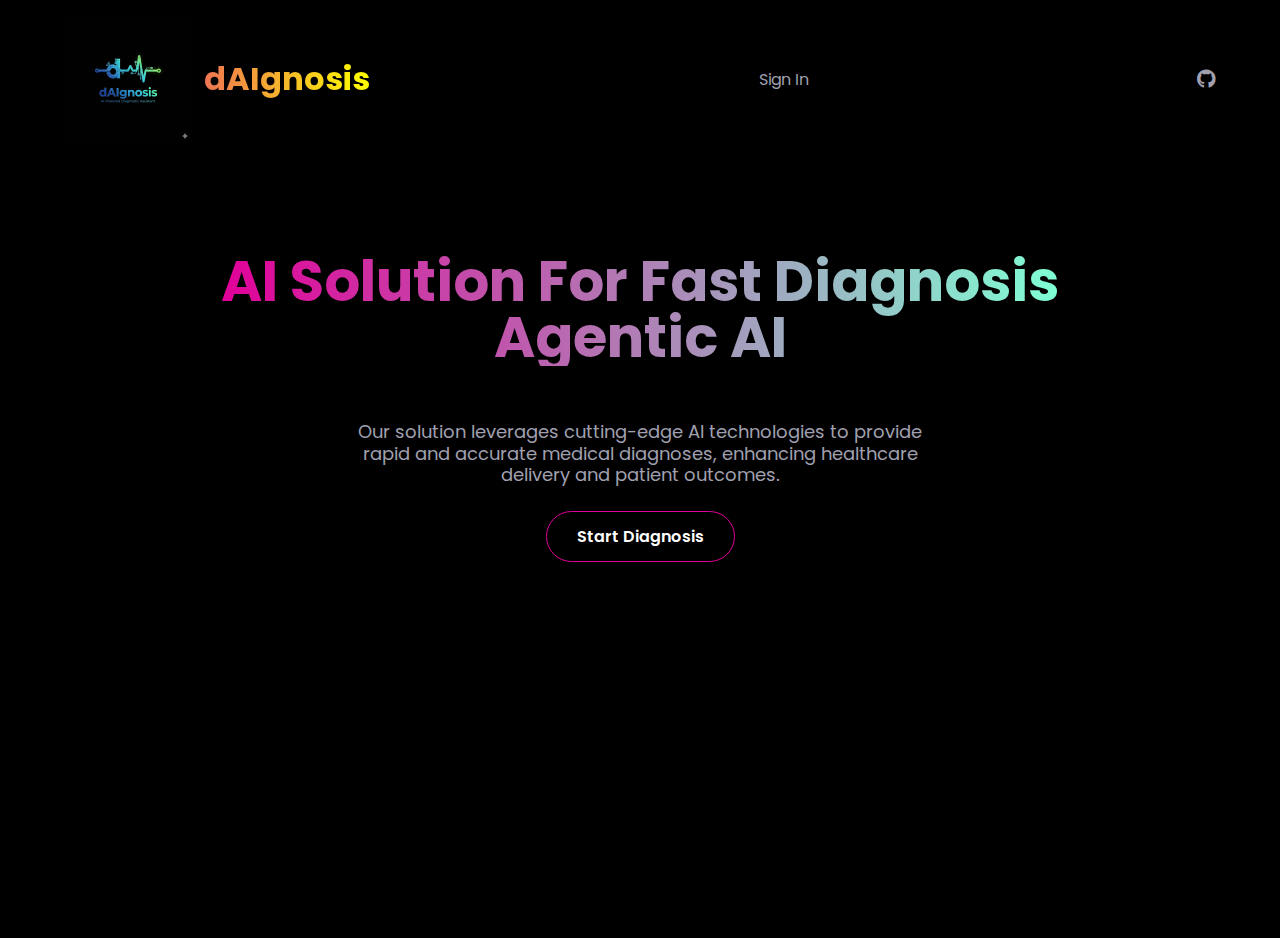
<file: ui/index.html>
<!DOCTYPE html>
<html lang="en">
<head>
    <meta charset="UTF-8">
    <meta name="viewport" content="width=device-width, initial-scale=1.0">
    <title>dAIgnosis - AI Solution For Fast & Accurate Diagnosis</title>
    
    <link rel="icon" type="image/png" href="images/logo-new.png">
    
    <link rel="preconnect" href="https://fonts.googleapis.com">
    <link rel="preconnect" href="https://fonts.gstatic.com" crossorigin>
    <link href="https://fonts.googleapis.com/css2?family=Poppins:wght@400;600;700&display=swap" rel="stylesheet">
    
    <link rel="stylesheet" href="https://cdnjs.cloudflare.com/ajax/libs/font-awesome/6.5.2/css/all.min.css">
    
    <link rel="stylesheet" href="styles.css">
</head>
<body>

    <div class="container">
        <header>
            <nav>
                <a href="#" class="logo">
                    <img src="images/logo-new.png" alt="dAIgnosis logo" class="logo-icon">
                    dAIgnosis
                </a>
                <ul class="nav-links">
                    <li><a href="#">Sign In</a></li>
                </ul>
                <div class="social-icons">
                    <a href="https://github.com/Hardik416/dAIgnosis" aria-label="GitHub"><i class="fab fa-github"></i></a>
                </div>
            </nav>
        </header>

        <main class="hero">
            <h1>
                <span class="highlight">AI Solution For Fast Diagnosis</span>
                Agentic AI
            </h1>
            <p>
                Our solution leverages cutting-edge AI technologies to provide rapid and accurate medical diagnoses, enhancing healthcare delivery and patient outcomes.
            </p>
            <div class="cta-buttons">
                <a href="diagnosis.html" class="btn btn-primary">Start Diagnosis</a>
            </div>
        </main>
    </div>

</body>
</html>
</file>
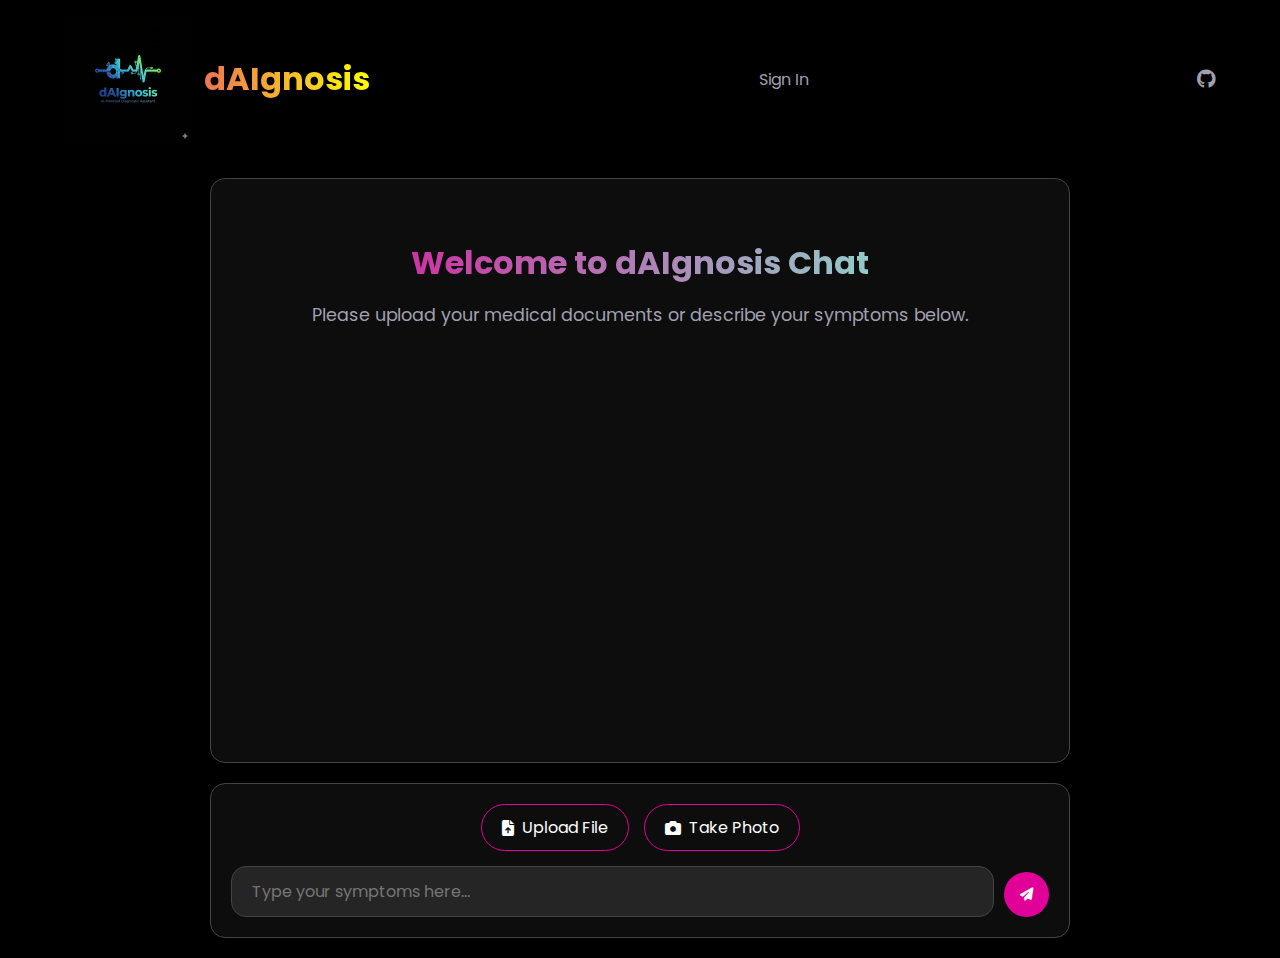
<file: ui/diagnosis.html>
<!DOCTYPE html>
<html lang="en">
<head>
    <meta charset="UTF-8">
    <meta name="viewport" content="width=device-width, initial-scale=1.0">
    <title>dAIgnosis - Start Diagnosis</title>
    
    <link rel="icon" type="image/png" href="images/logo-new.png">
    
    <link rel="preconnect" href="https://fonts.googleapis.com">
    <link rel="preconnect" href="https://fonts.gstatic.com" crossorigin>
    <link href="https://fonts.googleapis.com/css2?family=Poppins:wght@400;600;700&display=swap" rel="stylesheet">
    
    <link rel="stylesheet" href="https://cdnjs.cloudflare.com/ajax/libs/font-awesome/6.5.2/css/all.min.css">
    <link rel="stylesheet" href="styles.css">
    <link rel="stylesheet" href="diagnosis.css">
</head>
<body>
    <div class="container">
        <header>
            <nav>
                <a href="index.html" class="logo">
                    <img src="images/logo-new.png" alt="dAIgnosis logo" class="logo-icon">
                    dAIgnosis
                </a>
                <ul class="nav-links">
                    <li><a href="#">Sign In</a></li>
                </ul>
                <div class="social-icons">
                    <a href="https://github.com/Hardik416/dAIgnosis" aria-label="GitHub"><i class="fab fa-github"></i></a>
                </div>
            </nav>
        </header>

        <main class="chat-container">
            <div class="chat-history">
                <!-- Chat messages will appear here -->
                <div class="welcome-message">
                    <h2>Welcome to dAIgnosis Chat</h2>
                    <p>Please upload your medical documents or describe your symptoms below.</p>
                </div>
            </div>
            
            <div class="input-section">
                <div class="upload-options">
                    <label class="upload-btn">
                        <input type="file" accept="image/*,.pdf,.doc,.docx" hidden>
                        <i class="fas fa-file-upload"></i>
                        Upload File
                    </label>
                    <label class="camera-btn">
                        <input type="file" accept="image/*" capture="environment" hidden>
                        <i class="fas fa-camera"></i>
                        Take Photo
                    </label>
                </div>
                
                <div class="message-input-container">
                    <textarea class="message-input" placeholder="Type your symptoms here..." rows="1"></textarea>
                    <button class="send-btn">
                        <i class="fas fa-paper-plane"></i>
                    </button>
                </div>
            </div>
        </main>
    </div>
</body>
</html>
</file>
<file: ui/styles.css>
/* --- Global Styles & Variables --- */
:root {
    --primary-color: #E10098; /* Vibrant Pink/Magenta */
    --background-color: #000000;
    --text-color: #FFFFFF;
    --secondary-text-color: #a0a0b0;
    --border-color: #444444;
}

* {
    margin: 0;
    padding: 0;
    box-sizing: border-box;
}

body {
    font-family: 'Poppins', sans-serif;
    background-color: var(--background-color);
    color: var(--text-color);
    overflow-x: hidden; /* Prevents horizontal scroll */
}

.container {
    width: 90%;
    max-width: 1200px;
    margin: 0 auto;
}

/* --- Header & Navigation --- */
header {
    padding: 15px 0;
}

nav {
    display: flex;
    justify-content: space-between;
    align-items: center;
}

.logo {
    font-size: 2rem;
    font-weight: 700;
    text-decoration: none;
    color: var(--text-color);
    background: linear-gradient(90deg, var(--primary-color), yellow);
    -webkit-background-clip: text;
    -webkit-text-fill-color: transparent;
    display: flex;
    align-items: center;
    gap: 12px;
}

.logo-icon {
    width: 128px;
    height: 128px;
    object-fit: contain;
}

.nav-links {
    display: flex;
    list-style: none;
    gap: 40px;
}

.nav-links a {
    text-decoration: none;
    color: var(--secondary-text-color);
    font-weight: 400;
    transition: color 0.3s ease;
}

.nav-links a:hover {
    color: var(--text-color);
}

.social-icons {
    display: flex;
    gap: 20px;
}

.social-icons a {
    color: var(--secondary-text-color);
    font-size: 1.2rem;
    transition: color 0.3s ease;
}

.social-icons a:hover {
    color: var(--text-color);
}


/* --- Hero Section --- */
.hero {
    text-align: center;
    margin-top: -120px; /* Increased negative margin */
    display: flex;
    flex-direction: column;
    align-items: center;
    min-height: 100vh;
    justify-content: center;
    padding-bottom: 0;
    gap: 10px;
    position: relative;
    top: -80px; /* Increased negative top */
}

.hero h1 {
    font-size: 3.5rem;
    font-weight: 700;
    line-height: 1;
    margin-bottom: 5px;
    background: linear-gradient(90deg, var(--primary-color), aquamarine);
    background-clip: text;
    -webkit-background-clip: text;
    -webkit-text-fill-color: transparent;
}

.hero h1 .highlight {
    color: var(--primary-color);
    display: block;
    margin-bottom: 0;
}

.hero p {
    font-size: 1.125rem;
    color: var(--secondary-text-color);
    max-width: 600px;
    line-height: 1.2;
    margin-bottom: 15px;
    margin-top: 40px; /* Added 40px space between heading and paragraph */
}

.cta-buttons {
    display: flex;
    gap: 20px;
}

.btn {
    display: inline-block;
    padding: 12px 30px;
    border: 1px solid var(--border-color);
    border-radius: 50px;
    text-decoration: none;
    font-weight: 600;
    transition: all 0.3s ease;
}

.btn-primary {
    background-color: transparent;
    color: var(--text-color);
    border-color: var(--primary-color);
}

.btn-primary:hover {
    background-color: var(--primary-color);
}

.btn-secondary {
    background-color: transparent;
    color: var(--text-color);
}

.btn-secondary:hover {
    background-color: var(--text-color);
    border-color: var(--text-color);
    color: var(--background-color);
}



/* --- Responsive Design --- */
/* For Tablets */
@media (max-width: 992px) {
    .nav-links {
        display: none; /* Hides the nav links on smaller screens. A real site would use a hamburger menu. */
    }
    .hero h1 {
        font-size: 3rem;
    }
    .hero p {
        font-size: 1rem;
    }
}

/* For Mobile Phones */
@media (max-width: 768px) {
    body {
        text-align: center;
    }
    
    nav {
        flex-direction: row-reverse;
        gap: 20px;
    }
    
    .social-icons {
        /* This ensures the social icons don't get hidden with the nav links on tablets */
        display: flex; 
    }

    .hero {
        margin-top: 40px;
    }

    .hero h1 {
        font-size: 2.5rem;
    }

    .hero p {
        width: 90%;
        margin-left: auto;
        margin-right: auto;
    }

    .cta-buttons {
        flex-direction: column;
        width: 80%;
        margin: 0 auto;
    }
}
</file>
<file: ui/diagnosis.css>
/* Chat Container Styles */
.chat-container {
    display: flex;
    flex-direction: column;
    height: calc(100vh - 100px);
    max-width: 900px;
    margin: 0 auto;
    padding: 20px;
    gap: 20px;
}

.chat-history {
    flex-grow: 1;
    background: rgba(255, 255, 255, 0.05);
    border-radius: 15px;
    padding: 20px;
    overflow-y: auto;
    border: 1px solid var(--border-color);
}

.welcome-message {
    text-align: center;
    padding: 40px 20px;
}

.welcome-message h2 {
    font-size: 2rem;
    font-weight: 700;
    margin-bottom: 15px;
    background: linear-gradient(90deg, var(--primary-color), aquamarine);
    background-clip: text;
    -webkit-background-clip: text;
    -webkit-text-fill-color: transparent;
}

.welcome-message p {
    color: var(--secondary-text-color);
    font-size: 1.1rem;
}

/* Input Section Styles */
.input-section {
    background: rgba(255, 255, 255, 0.05);
    border-radius: 15px;
    padding: 20px;
    border: 1px solid var(--border-color);
}

.upload-options {
    display: flex;
    gap: 15px;
    margin-bottom: 15px;
    justify-content: center;
}

.upload-btn, .camera-btn {
    display: flex;
    align-items: center;
    gap: 8px;
    padding: 10px 20px;
    border-radius: 25px;
    background: transparent;
    border: 1px solid var(--primary-color);
    color: var(--text-color);
    cursor: pointer;
    transition: all 0.3s ease;
}

.upload-btn:hover, .camera-btn:hover {
    background-color: var(--primary-color);
}

.message-input-container {
    display: flex;
    gap: 10px;
    align-items: flex-end;
}

.message-input {
    flex-grow: 1;
    background: rgba(255, 255, 255, 0.1);
    border: 1px solid var(--border-color);
    border-radius: 15px;
    padding: 12px 20px;
    color: var(--text-color);
    font-family: 'Poppins', sans-serif;
    font-size: 1rem;
    resize: none;
    min-height: 45px;
    max-height: 150px;
    transition: all 0.3s ease;
}

.message-input:focus {
    outline: none;
    border-color: var(--primary-color);
    background: rgba(255, 255, 255, 0.15);
}

.send-btn {
    background: var(--primary-color);
    border: none;
    border-radius: 50%;
    width: 45px;
    height: 45px;
    display: flex;
    align-items: center;
    justify-content: center;
    color: var(--text-color);
    cursor: pointer;
    transition: all 0.3s ease;
}

.send-btn:hover {
    transform: scale(1.05);
    background: linear-gradient(90deg, var(--primary-color), aquamarine);
}

/* Responsive Design */
@media (max-width: 768px) {
    .chat-container {
        padding: 10px;
    }
    
    .upload-options {
        flex-direction: column;
    }
    
    .upload-btn, .camera-btn {
        width: 100%;
        justify-content: center;
    }
}
</file>
